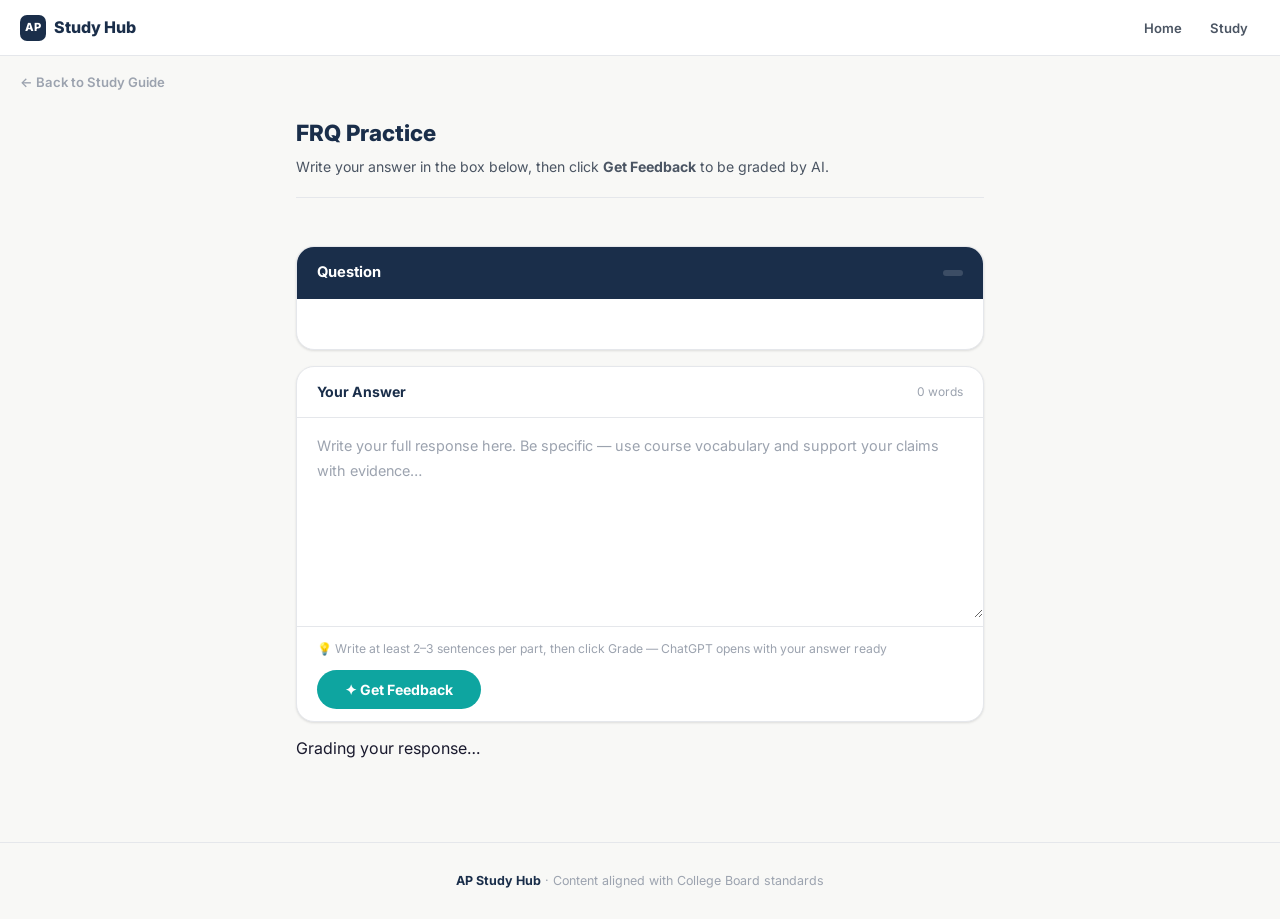
<file: frqs.html>
<!DOCTYPE html>
<!-- ============================================================
     frqs.html — FREE RESPONSE QUESTION PRACTICE PAGE
     This page is shared by all 6 subjects.
     It reads the URL (e.g. ?subject=ushistory) to load the
     correct FRQ prompts. Students write their answer, then click
     "Get Feedback" which opens ChatGPT with their answer and the
     grading prompt already filled in so AI can grade it.
     All FRQ data and submit logic is in the <script> at the bottom.
     ============================================================ -->
<html lang="en">
<head>
  <meta charset="UTF-8"/>
  <meta name="viewport" content="width=device-width,initial-scale=1.0"/>
  <title>FRQ Practice — AP Study Hub</title>
  <link rel="stylesheet" href="style.css"/>
</head>
<body>

<nav class="nav">
  <div class="nav-logo"><span>AP</span> Study Hub</div>
  <ul class="nav-links">
    <li><a href="index.html">Home</a></li>
    <li><a href="study.html">Study</a></li>
  </ul>
</nav>

<!-- Back link — JavaScript updates this to return to the correct subject page -->
<a id="frq-back-link" href="study.html" class="back-link">← Back to Study Guide</a>

<!-- Main content wrapper — keeps everything centered -->
<div class="frq-page">

  <!-- ── HEADER ────────────────────────────────────────────
       Shows the subject name and brief instructions for the student
  ─────────────────────────────────────────────────────────── -->
  <div class="frq-header">
    <h1 id="frq-title">FRQ Practice</h1>
    <p>Write your answer in the box below, then click <strong>Get Feedback</strong> to be graded by AI.</p>
  </div>

  <!-- ── FRQ SELECTOR TABS ─────────────────────────────────
       Buttons that let the student switch between different FRQ prompts.
       JavaScript fills these in based on the subject's data.
  ─────────────────────────────────────────────────────────── -->
  <div class="frq-tabs" id="frq-tabs"></div>

  <!-- ── PROMPT CARD ──────────────────────────────────────
       Displays the selected FRQ question.
       Includes: the context/background, the main question,
       and the individual parts (a), (b), (c) etc.
       JavaScript populates all of this dynamically.
  ─────────────────────────────────────────────────────────── -->
  <div class="frq-prompt-card" id="frq-prompt-card">
    <div class="frq-prompt-header">
      <h3 id="frq-prompt-title">Question</h3>
      <span class="frq-difficulty" id="frq-difficulty"></span>
    </div>
    <div class="frq-prompt-body">
      <div class="frq-context" id="frq-context" style="display:none"></div>
      <div class="frq-question" id="frq-question"></div>
      <ul class="frq-parts" id="frq-parts"></ul>
    </div>
  </div>

  <!-- ── ANSWER TEXT BOX ───────────────────────────────────
       Where the student types their response.
       Includes a live word counter and the submit button.
  ─────────────────────────────────────────────────────────── -->
  <div class="frq-answer-section">
    <div class="frq-answer-header">
      <h3>Your Answer</h3>
      <span class="frq-word-count" id="frq-word-count">0 words</span>
    </div>
    <textarea
      class="frq-textarea"
      id="frq-textarea"
      placeholder="Write your full response here. Be specific — use course vocabulary and support your claims with evidence…"
    ></textarea>
    <div class="frq-submit-row">
      <span class="frq-hint">💡 Write at least 2–3 sentences per part, then click Grade — ChatGPT opens with your answer ready</span>
      <button class="frq-submit-btn" id="frq-submit-btn" onclick="submitFRQ()">
        ✦ Get Feedback
      </button>
    </div>
  </div>

  Grading your response…
  </div>

</div>

<footer><strong>AP Study Hub</strong> · Content aligned with College Board standards</footer>
<script src="script.js"></script>
<script>
/* ── FRQ DATA ─────────────────────────────────── */
const FRQ_DATA = {

  calculus: {
    title: 'AP Calculus AB / BC',
    accent: '#0ea5a0',
    prompts: [
      {
        id: 1,
        title: 'FRQ 1 — Derivatives & Applications',
        difficulty: 'AB/BC',
        context: 'Let f be a function defined by f(x) = x³ − 3x² + 2.',
        question: 'Answer all parts using calculus methods. Show all work.',
        parts: [
          { label: '(a)', text: 'Find f\'(x) and determine all critical points of f.' },
          { label: '(b)', text: 'Determine the intervals on which f is increasing and decreasing. Justify your answer.' },
          { label: '(c)', text: 'Find f\'\'(x) and identify any inflection points. Justify using the second derivative.' },
          { label: '(d)', text: 'Find the absolute maximum and minimum of f on the interval [0, 3].' },
        ],
        rubric: 'Award points for: correct derivative (a), correct intervals with justification (b), correct second derivative and inflection point (c), correct evaluation at endpoints and critical points (d).'
      },
      {
        id: 2,
        title: 'FRQ 2 — Integrals & Area',
        difficulty: 'AB/BC',
        context: 'Let R be the region enclosed by f(x) = x² and g(x) = 2x.',
        question: 'Answer all parts. Justify each answer.',
        parts: [
          { label: '(a)', text: 'Find the x-coordinates of the points where f and g intersect.' },
          { label: '(b)', text: 'Write, but do not evaluate, an integral expression for the area of region R.' },
          { label: '(c)', text: 'Find the area of region R.' },
          { label: '(d)', text: 'Write an integral for the volume of the solid formed when R is revolved about the x-axis.' },
        ],
        rubric: 'Award points for: correct intersection points (a), correct integrand and limits (b), correct evaluated area (c), correct volume setup using disk/washer method (d).'
      },
      {
        id: 3,
        title: 'FRQ 3 — Differential Equations',
        difficulty: 'AB/BC',
        context: 'A population P grows according to dP/dt = 0.2P, where P is in thousands and t is in years.',
        question: 'Answer all parts.',
        parts: [
          { label: '(a)', text: 'Solve the differential equation with initial condition P(0) = 5.' },
          { label: '(b)', text: 'Find the population after 3 years. Round to the nearest hundred.' },
          { label: '(c)', text: 'Sketch a slope field for dP/dt = 0.2P and describe what it shows about solutions.' },
        ],
        rubric: 'Award points for: correct separation and integration (a), correct numerical answer (b), correct slope field sketch and description of exponential growth behavior (c).'
      },
    ]
  },

  biology: {
    title: 'AP Biology',
    accent: '#22c55e',
    prompts: [
      {
        id: 1,
        title: 'FRQ 1 — Cellular Respiration',
        difficulty: 'Long FRQ',
        context: 'A researcher measures ATP production in yeast cells under aerobic and anaerobic conditions at different glucose concentrations.',
        question: 'Use your knowledge of cellular respiration to answer all parts.',
        parts: [
          { label: '(a)', text: 'Describe the role of glycolysis in both aerobic and anaerobic respiration. Include inputs, outputs, and location.' },
          { label: '(b)', text: 'Explain why aerobic respiration produces significantly more ATP than anaerobic respiration.' },
          { label: '(c)', text: 'Predict what would happen to ATP production if the inner mitochondrial membrane were disrupted. Justify your prediction.' },
          { label: '(d)', text: 'The researcher observes that ATP production plateaus at high glucose concentrations. Propose a biological explanation for this observation.' },
        ],
        rubric: 'Award points for: accurate glycolysis description with location/inputs/outputs (a), ETC and chemiosmosis explanation (b), logical disruption prediction tied to H+ gradient (c), enzyme saturation or carrier protein limitation (d).'
      },
      {
        id: 2,
        title: 'FRQ 2 — Genetics & Hardy-Weinberg',
        difficulty: 'Long FRQ',
        context: 'In a population of 1,000 birds, 160 show the recessive phenotype (white feathers). The population is in Hardy-Weinberg equilibrium.',
        question: 'Answer all parts. Show all calculations.',
        parts: [
          { label: '(a)', text: 'Calculate the allele frequencies p and q for this population.' },
          { label: '(b)', text: 'Calculate the expected number of heterozygous individuals in this population.' },
          { label: '(c)', text: 'State all five conditions required for Hardy-Weinberg equilibrium.' },
          { label: '(d)', text: 'Suppose a disease kills all white-feathered birds. Explain how this violates Hardy-Weinberg and what will happen to allele frequencies over time.' },
        ],
        rubric: 'Award points for: q²=0.16, q=0.4, p=0.6 (a), 2pq×1000=480 (b), all 5 conditions listed (c), identifies natural selection as violation + directional selection reducing q (d).'
      },
      {
        id: 3,
        title: 'FRQ 3 — Evolution & Natural Selection',
        difficulty: 'Short FRQ',
        context: null,
        question: 'Answer all parts using evidence-based reasoning.',
        parts: [
          { label: '(a)', text: 'Explain the three requirements for natural selection to occur in a population.' },
          { label: '(b)', text: 'Distinguish between genetic drift and natural selection as mechanisms of evolution.' },
          { label: '(c)', text: 'A new antibiotic kills 99% of a bacterial population. Explain why the surviving bacteria and their offspring are likely to be antibiotic-resistant.' },
        ],
        rubric: 'Award points for: variation + heritability + differential reproduction (a), genetic drift = random, natural selection = non-random adaptive (b), pre-existing resistance selected for, not caused by antibiotic (c).'
      },
    ]
  },

  ushistory: {
    title: 'AP US History',
    accent: '#f59e0b',
    prompts: [
      {
        id: 1,
        title: 'DBQ — Reconstruction Era',
        difficulty: 'DBQ',
        context: 'Evaluate the extent to which Reconstruction (1865–1877) represented a significant change in the political and social status of African Americans.',
        question: 'Write a well-organized essay that: presents a thesis, uses at least 6 of the 7 documents, incorporates outside evidence, and addresses historical context.',
        parts: [
          { label: 'Thesis:', text: 'Make a historically defensible claim that establishes a line of reasoning beyond restating the prompt.' },
          { label: 'Context:', text: 'Describe a broader historical context relevant to the prompt — connect it to your argument.' },
          { label: 'Evidence:', text: 'Use content from at least 6 documents AND at least one piece of outside evidence not in the documents.' },
          { label: 'Sourcing:', text: 'For at least 3 documents, explain how historical situation, audience, purpose, or point of view affects the source\'s meaning.' },
          { label: 'Reasoning:', text: 'Use comparison, causation, or continuity/change over time to structure your argument.' },
        ],
        rubric: 'Score on: Thesis (1pt), Contextualization (1pt), Evidence from docs (2pts), Outside evidence (1pt), Sourcing (1pt), Complexity (1pt). Total: 7 points.'
      },
      {
        id: 2,
        title: 'LEQ — Industrialization',
        difficulty: 'LEQ',
        context: null,
        question: 'Evaluate the extent to which industrialization (1865–1900) transformed American society.',
        parts: [
          { label: 'Thesis:', text: 'Write a thesis that makes a historically defensible claim and establishes a line of reasoning.' },
          { label: 'Body:', text: 'Support your argument with specific historical evidence. Address both change and continuity where relevant.' },
          { label: 'Reasoning:', text: 'Use historical reasoning (causation, comparison, or CCOT) to frame your argument.' },
        ],
        rubric: 'Score on: Thesis (1pt), Evidence — specific examples (2pts), Historical reasoning (1pt), Complexity (1pt). Total: 5 points.'
      },
      {
        id: 3,
        title: 'SAQ — Cold War Origins',
        difficulty: 'SAQ',
        context: 'The Cold War emerged from tensions between the United States and Soviet Union following World War II.',
        question: 'Answer all three parts. No thesis is required.',
        parts: [
          { label: '(a)', text: 'Briefly explain ONE cause of tension between the US and USSR after 1945.' },
          { label: '(b)', text: 'Briefly explain ONE way the US responded to Soviet expansion between 1947 and 1953.' },
          { label: '(c)', text: 'Briefly explain ONE way the Cold War affected American domestic society in the late 1940s–1950s.' },
        ],
        rubric: 'Each part worth 1 point. Must be specific and historically accurate. No thesis required — focused factual responses earn full credit.'
      },
    ]
  },

  euro: {
    title: 'AP European History',
    accent: '#8b5cf6',
    prompts: [
      {
        id: 1,
        title: 'DBQ — French Revolution',
        difficulty: 'DBQ',
        context: 'Evaluate the extent to which the French Revolution (1789–1799) brought about meaningful change in French society and government.',
        question: 'Write a well-organized essay using at least 6 of the 7 documents, outside evidence, and proper sourcing.',
        parts: [
          { label: 'Thesis:', text: 'Make a historically defensible claim with a line of reasoning. Do not simply restate the prompt.' },
          { label: 'Context:', text: 'Describe the broader historical situation before 1789 and connect it to your argument.' },
          { label: 'Evidence:', text: 'Use content from at least 6 documents plus at least one piece of outside evidence.' },
          { label: 'Sourcing:', text: 'For 3+ documents, explain how historical situation, audience, purpose, or point of view affects meaning.' },
        ],
        rubric: 'Score on: Thesis (1pt), Contextualization (1pt), Evidence from docs (2pts), Outside evidence (1pt), Sourcing (1pt), Complexity (1pt). Total: 7 points.'
      },
      {
        id: 2,
        title: 'LEQ — Causes of WWI',
        difficulty: 'LEQ',
        context: null,
        question: 'Evaluate the most significant cause of World War I.',
        parts: [
          { label: 'Thesis:', text: 'Write a thesis that identifies the most significant cause and establishes your line of reasoning.' },
          { label: 'Body:', text: 'Support with specific historical evidence. Consider militarism, alliances, imperialism, nationalism, and the immediate trigger.' },
          { label: 'Reasoning:', text: 'Use causation as your historical reasoning framework.' },
        ],
        rubric: 'Score on: Thesis (1pt), Evidence — specific examples (2pts), Historical reasoning — causation (1pt), Complexity (1pt). Total: 5 points.'
      },
      {
        id: 3,
        title: 'SAQ — Scientific Revolution',
        difficulty: 'SAQ',
        context: 'The Scientific Revolution of the 16th and 17th centuries fundamentally changed how Europeans understood the natural world.',
        question: 'Answer all three parts concisely. No thesis required.',
        parts: [
          { label: '(a)', text: 'Briefly explain ONE way the Scientific Revolution challenged traditional authority.' },
          { label: '(b)', text: 'Briefly explain ONE way Enlightenment thinkers applied Scientific Revolution ideas to political thought.' },
          { label: '(c)', text: 'Briefly explain ONE way the Catholic Church responded to the Scientific Revolution.' },
        ],
        rubric: 'Each part worth 1 point. Must be specific and historically accurate. Brief but complete responses earn full credit.'
      },
    ]
  },

  psychology: {
    title: 'AP Psychology',
    accent: '#f43f5e',
    prompts: [
      {
        id: 1,
        title: 'FRQ 1 — Concept Application',
        difficulty: 'FRQ 1',
        context: 'Maya is trying to learn Spanish vocabulary for an upcoming exam. She studies for 3 hours straight the night before, using only flashcards.',
        question: 'Apply each of the following psychological concepts to explain Maya\'s learning situation.',
        parts: [
          { label: '(a)', text: 'Explain how the spacing effect could improve Maya\'s studying strategy.' },
          { label: '(b)', text: 'Describe how proactive interference might affect Maya\'s ability to recall new Spanish words.' },
          { label: '(c)', text: 'Explain how elaborative rehearsal differs from maintenance rehearsal and why it would help Maya retain vocabulary.' },
          { label: '(d)', text: 'Identify the role of the hippocampus in Maya\'s ability to form long-term memories of the vocabulary.' },
        ],
        rubric: 'Each part worth 1 point. Must correctly define the concept AND apply it to Maya\'s scenario. Definition alone earns no credit.'
      },
      {
        id: 2,
        title: 'FRQ 2 — Research Design',
        difficulty: 'FRQ 2',
        context: 'A researcher wants to test whether listening to classical music improves performance on math tests.',
        question: 'Answer all parts about designing this study.',
        parts: [
          { label: '(a)', text: 'Identify the independent variable and dependent variable in this study.' },
          { label: '(b)', text: 'Describe how the researcher could use random assignment and explain why it is important.' },
          { label: '(c)', text: 'Explain what a control group would look like in this experiment.' },
          { label: '(d)', text: 'Identify one potential confounding variable and explain how it could affect the results.' },
          { label: '(e)', text: 'Explain why the researcher cannot establish causation if this study is a correlational study.' },
        ],
        rubric: 'Each part worth 1 point. Must be precise — IV = classical music (yes/no), DV = math test performance (b) random assignment ensures equivalent groups (c) silence or no music (d) any valid confound with explanation (e) correlation ≠ causation explanation.'
      },
      {
        id: 3,
        title: 'FRQ 3 — Learning & Behavior',
        difficulty: 'FRQ 1',
        context: 'A dog trainer is teaching a dog to sit on command.',
        question: 'Apply conditioning principles to explain the training process.',
        parts: [
          { label: '(a)', text: 'Explain how positive reinforcement could be used to teach the dog to sit. Give a specific example.' },
          { label: '(b)', text: 'Explain the difference between a fixed ratio and variable ratio schedule of reinforcement and which would better maintain the sitting behavior long-term.' },
          { label: '(c)', text: 'The dog begins sitting whenever it hears a similar word like "hit." Identify and explain the learning principle this demonstrates.' },
        ],
        rubric: 'Award points for: correct definition + specific example of positive reinforcement (a), accurate distinction + VR identified as more resistant to extinction (b), stimulus generalization correctly identified and explained (c).'
      },
    ]
  },

  english: {
    title: 'AP English Language',
    accent: '#f43f5e',
    prompts: [
      {
        id: 1,
        title: 'FRQ 1 — Synthesis Essay',
        difficulty: 'Synthesis',
        context: 'Sources A–F provide perspectives on whether social media does more harm than good for teenagers. (For this practice, draw on your own knowledge of the topic.)',
        question: 'Write an essay that argues your position on whether social media is ultimately harmful or beneficial for teenagers. Incorporate evidence from at least 3 sources.',
        parts: [
          { label: 'Thesis:', text: 'Take a clear, specific position. Your thesis must be more than a statement of fact — it should be arguable.' },
          { label: 'Evidence:', text: 'Reference at least 3 sources to support your argument. Cite them as (Source A), (Source B), etc.' },
          { label: 'Commentary:', text: 'Explain how each piece of evidence supports your thesis. Don\'t just quote — analyze.' },
          { label: 'Counterargument:', text: 'Address and refute at least one opposing viewpoint.' },
        ],
        rubric: 'Score on: Thesis (1pt), Evidence & Commentary — 4 levels (0–4pts), Sophistication (1pt). Total: 6 points.'
      },
      {
        id: 2,
        title: 'FRQ 2 — Rhetorical Analysis',
        difficulty: 'Rhetorical Analysis',
        context: '"We choose to go to the Moon in this decade and do the other things, not because they are easy, but because they are hard; because that goal will serve to organize and measure the best of our energies and skills…" — JFK, 1962.',
        question: 'Write an essay that analyzes the rhetorical choices Kennedy makes to persuade his audience to support the space program.',
        parts: [
          { label: 'Thesis:', text: 'Write a thesis that identifies specific rhetorical strategies Kennedy uses and explains how they achieve his purpose.' },
          { label: 'Analysis:', text: 'Analyze at least two specific rhetorical choices (diction, syntax, appeals, etc.). Explain the EFFECT each creates on the audience.' },
          { label: 'Purpose:', text: 'Connect your analysis to Kennedy\'s overall rhetorical purpose and audience.' },
        ],
        rubric: 'Score on: Thesis (1pt), Evidence & Commentary — must analyze effect not just label devices (0–4pts), Sophistication (1pt). Total: 6 points.'
      },
      {
        id: 3,
        title: 'FRQ 3 — Argument Essay',
        difficulty: 'Argument',
        context: null,
        question: '"Failure is the most important teacher." Write an essay that argues your position on this claim.',
        parts: [
          { label: 'Thesis:', text: 'Take a clear, defensible position on the claim. Your thesis should include a line of reasoning.' },
          { label: 'Evidence:', text: 'Support your argument with specific, relevant evidence from history, literature, science, or personal experience.' },
          { label: 'Reasoning:', text: 'Explain clearly how your evidence supports your thesis. Address complexity or nuance in the argument.' },
          { label: 'Counterargument:', text: 'Acknowledge and respond to an opposing perspective.' },
        ],
        rubric: 'Score on: Thesis (1pt), Evidence & Commentary — 4 levels (0–4pts), Sophistication (1pt). Total: 6 points.'
      },
    ]
  }

};

/* ── STATE ──────────────────────────────────── */
let currentSubject = null;
let currentPromptIndex = 0;

/* ── INIT ───────────────────────────────────── */
document.addEventListener('DOMContentLoaded', () => {
  const params  = new URLSearchParams(window.location.search);
  const subject = params.get('subject');
  const data    = FRQ_DATA[subject];
  if (!data) return;

  currentSubject = subject;
  document.documentElement.style.setProperty('--subject-accent', data.accent);
  document.getElementById('frq-title').textContent    = data.title + ' — FRQ Practice';
  document.getElementById('frq-back-link').href       = subject + '.html';

  // Build tabs
  const tabsEl = document.getElementById('frq-tabs');
  data.prompts.forEach((p, i) => {
    const btn = document.createElement('button');
    btn.className = 'frq-tab' + (i === 0 ? ' active' : '');
    btn.textContent = `FRQ ${i + 1}`;
    btn.addEventListener('click', () => selectPrompt(i));
    tabsEl.appendChild(btn);
  });

  // Word count
  document.getElementById('frq-textarea').addEventListener('input', updateWordCount);

  selectPrompt(0);
});

// Switches to a different FRQ when the student clicks a tab button
function selectPrompt(index) {
  currentPromptIndex = index;
  const data   = FRQ_DATA[currentSubject];
  const prompt = data.prompts[index];

  // Update tabs
  document.querySelectorAll('.frq-tab').forEach((t, i) =>
    t.classList.toggle('active', i === index)
  );

  // Populate prompt
  document.getElementById('frq-prompt-title').textContent = prompt.title;
  document.getElementById('frq-difficulty').textContent   = prompt.difficulty;

  const ctxEl = document.getElementById('frq-context');
  if (prompt.context) {
    ctxEl.textContent = prompt.context;
    ctxEl.style.display = 'block';
  } else {
    ctxEl.style.display = 'none';
  }

  document.getElementById('frq-question').textContent = prompt.question;

  const partsEl = document.getElementById('frq-parts');
  partsEl.innerHTML = '';
  prompt.parts.forEach(part => {
    const li = document.createElement('li');
    li.setAttribute('data-part', part.label);
    li.textContent = part.text;
    partsEl.appendChild(li);
  });

  // Reset answer area
  document.getElementById('frq-textarea').value = '';
  document.getElementById('frq-word-count').textContent = '0 words';
  document.getElementById('frq-submit-btn').disabled = false;
}

// Updates the live word counter as the student types
function updateWordCount() {
  const text  = document.getElementById('frq-textarea').value.trim();
  const words = text ? text.split(/\s+/).length : 0;
  document.getElementById('frq-word-count').textContent = `${words} word${words !== 1 ? 's' : ''}`;
}

/* ── SUBMIT & GRADE ─────────────────────────── */
// ── SUBMIT HANDLER ───────────────────────────────────────
// Runs when the student clicks "Get Feedback".
// Builds a grading prompt combining the FRQ question, rubric,
// and the student's answer, then opens ChatGPT with it pre-filled.
function submitFRQ() {
  const answer = document.getElementById('frq-textarea').value.trim();
  if (answer.length < 20) {
    alert('Please write a more complete response before submitting.');
    return;
  }

  const data   = FRQ_DATA[currentSubject];
  const prompt = data.prompts[currentPromptIndex];
  const partsText = prompt.parts.map(p => p.label + ' ' + p.text).join('\n');

  // Build the full message to send to ChatGPT
  const message = `You are an experienced AP exam grader. Grade this student response and give clear feedback.

SUBJECT: ${data.title}
QUESTION TYPE: ${prompt.difficulty}
${prompt.context ? 'CONTEXT: ' + prompt.context + '\n' : ''}QUESTION: ${prompt.question}
PARTS:
${partsText}

RUBRIC: ${prompt.rubric}

STUDENT RESPONSE:
${answer}

Please grade this and respond in this format:

SCORE: [X out of Y points]

WHAT YOU DID WELL:
[2-3 specific strengths]

WHAT NEEDS IMPROVEMENT:
[2-3 specific gaps]

HOW TO IMPROVE:
[2-3 actionable suggestions]

AP EXAM TIP:
[One high-value tip for this question type]`;

  // Open ChatGPT with the message pre-filled
  // Whne the student clicks Get FeedbCK, Js builds a chat
  //  & gets url with the question and students answer encoded inside it, then it buillds an new tab
  const encoded = encodeURIComponent(message);
  const url = 'https://chatgpt.com/?q=' + encoded;
  window.open(url, '_blank');
} // opened with a pre-filled query parameter with window.open
</script>
</body>
</html>
</file>
<file: style.css>
/* =============================================
   AP Study Hub — style.css

   This single file styles the ENTIRE website.
   All pages (index, study, subject guides,
   flashcards, FRQs) share these styles.

   Sections in this file:
   1. CSS Variables (color palette & spacing)
   2. Reset (removes default browser styles)
   3. Navigation bar
   4. Home page hero section
   5. Study selection page (pills)
   6. Subject study guide pages
   7. Flashcard page
   8. FRQ practice page
   9. Responsive / mobile styles
   ============================================= */

@import url('https://fonts.googleapis.com/css2?family=Inter:wght@400;500;600;700;800&display=swap');

/* ── CSS VARIABLES ─────────────────────────────
   Define all colors and sizes in one place.
   Changing a value here updates it everywhere
   on the site automatically.
─────────────────────────────────────────────── */
:root {
  --bg:       #f8f8f6;
  --surface:  #ffffff;
  --navy:     #1a2e4a;
  --navy2:    #243d61;
  --teal:     #0ea5a0;
  --teal-lt:  #d1f5f3;
  --gold:     #f59e0b;
  --gold-lt:  #fef3c7;
  --rose:     #f43f5e;
  --rose-lt:  #ffe4e6;
  --green:    #22c55e;
  --green-lt: #dcfce7;
  --purple:   #8b5cf6;
  --purple-lt:#ede9fe;
  --text:     #1a1a2e;
  --text-mid: #4b5563;
  --text-soft:#9ca3af;
  --border:   #e5e7eb;
  --radius:   12px;
  --radius-lg:18px;
  --shadow:   0 1px 3px rgba(0,0,0,0.08), 0 1px 2px rgba(0,0,0,0.04);
  --shadow-md:0 4px 16px rgba(0,0,0,0.10);
  --ease:     cubic-bezier(0.4,0,0.2,1);
  --t:        0.2s var(--ease);
}

/* ── RESET ──────────────────────────────────────
   Removes default margins, padding, and box-sizing
   that browsers add automatically. Gives us a clean
   slate to work with.
─────────────────────────────────────────────── */
*, *::before, *::after { box-sizing: border-box; margin: 0; padding: 0; }
html { scroll-behavior: smooth; }
body {
  font-family: 'Inter', sans-serif;
  background: var(--bg);
  color: var(--text);
  line-height: 1.6;
  -webkit-font-smoothing: antialiased;
  min-height: 100vh;
}
a { text-decoration: none; color: inherit; }
button { font-family: inherit; cursor: pointer; border: none; background: none; }
img { display: block; max-width: 100%; }

/* =============================================
   NAVIGATION BAR
   The sticky bar fixed to the top of every page.
   Uses backdrop-filter blur for a frosted glass look.
   ============================================= */
.nav {
  position: sticky; top: 0; z-index: 100;
  background: rgba(255,255,255,0.95);
  backdrop-filter: blur(10px);
  border-bottom: 1px solid var(--border);
  height: 56px;
  display: flex; align-items: center;
  justify-content: space-between;
  padding: 0 20px;
}
.nav-logo {
  font-size: 1rem; font-weight: 800;
  color: var(--navy);
  display: flex; align-items: center; gap: 8px;
}
.nav-logo span {
  width: 26px; height: 26px;
  background: var(--navy);
  color: #fff; border-radius: 7px;
  font-size: 0.7rem; font-weight: 800;
  display: flex; align-items: center; justify-content: center;
}
.nav-links { display: flex; gap: 4px; list-style: none; }
.nav-links a {
  font-size: 0.82rem; font-weight: 600;
  color: var(--text-mid);
  padding: 5px 12px; border-radius: 8px;
  transition: background var(--t), color var(--t);
}
.nav-links a:hover, .nav-links a.active {
  background: var(--navy); color: #fff;
}

/* =============================================
   HOME PAGE — HERO SECTION
   The full-screen welcome section on index.html.
   Has a subtle dot-grid background pattern,
   a large headline, and the Start Studying button.
   ============================================= */
.hero {
  min-height: 100vh;
  display: flex; flex-direction: column;
  align-items: center; justify-content: center;
  text-align: center;
  padding: 60px 24px 40px;
  position: relative; overflow: hidden;
}
.hero::before {
  content: '';
  position: absolute; inset: 0;
  background-image: radial-gradient(circle, rgba(14,165,160,0.08) 1px, transparent 1px);
  background-size: 26px 26px;
  pointer-events: none;
}
.hero-title {
  font-size: clamp(3rem, 8vw, 5.5rem);
  font-weight: 800; line-height: 1.05;
  color: var(--navy);
  margin-bottom: 28px;
  position: relative; z-index: 1;
}
.hero-title em { font-style: italic; color: var(--teal); }
.btn-primary {
  display: inline-flex; align-items: center; gap: 10px;
  background: var(--navy); color: #fff;
  font-size: 1rem; font-weight: 700;
  padding: 15px 34px; border-radius: 100px;
  box-shadow: 0 4px 20px rgba(26,46,74,0.25);
  transition: transform var(--t), box-shadow var(--t);
  position: relative; z-index: 1;
}
.btn-primary:hover {
  transform: translateY(-2px);
  box-shadow: 0 8px 28px rgba(26,46,74,0.3);
}
.btn-arrow {
  width: 24px; height: 24px; border-radius: 50%;
  background: rgba(255,255,255,0.2);
  display: flex; align-items: center; justify-content: center;
  font-size: 0.85rem;
  transition: transform var(--t);
}
.btn-primary:hover .btn-arrow { transform: translateX(3px); }
.hero-stats {
  display: flex; gap: 32px;
  margin-top: 48px;
  position: relative; z-index: 1;
}
.stat { text-align: center; }
.stat-num {
  font-size: 1.8rem; font-weight: 800; color: var(--navy); display: block;
}
.stat-label {
  font-size: 0.72rem; color: var(--text-soft);
  text-transform: uppercase; letter-spacing: 0.08em;
}

/* =============================================
   STUDY SELECTION PAGE (study.html)
   Styles for the page header, filter buttons,
   and the grid of subject pill buttons.
   ============================================= */
.page-header {
  padding: 80px 20px 24px;
  max-width: 600px; margin: 0 auto;
}
.page-header h1 {
  font-size: clamp(1.6rem, 4vw, 2.2rem);
  font-weight: 800; color: var(--navy); margin-bottom: 6px;
}
.page-header p { font-size: 0.9rem; color: var(--text-mid); }
.filter-bar {
  display: flex; flex-wrap: wrap; gap: 8px;
  max-width: 600px; margin: 0 auto 24px;
  padding: 0 20px;
}
.filter-btn {
  padding: 6px 16px; border-radius: 100px;
  font-size: 0.8rem; font-weight: 600;
  color: var(--text-mid);
  background: var(--surface); border: 1.5px solid var(--border);
  transition: all var(--t); cursor: pointer;
}
.filter-btn:hover { border-color: var(--navy); color: var(--navy); }
.filter-btn.active { background: var(--navy); color: #fff; border-color: var(--navy); }
.pills-container {
  display: grid;
  grid-template-columns: repeat(3, 1fr);
  gap: 14px;
  max-width: 680px;
  margin: 0 auto 80px;
  padding: 0 20px;
}
.subject-pill {
  display: flex; align-items: center; justify-content: center;
  gap: 8px;
  background: var(--surface);
  border: 1.5px solid var(--border);
  border-radius: 14px;
  padding: 16px 18px;
  font-size: 0.92rem; font-weight: 600; color: var(--navy);
  box-shadow: var(--shadow);
  transition: all var(--t);
  text-align: center;
  min-height: 60px;
}
.subject-pill:hover {
  background: var(--navy); color: #fff;
  border-color: var(--navy);
  transform: translateY(-2px);
  box-shadow: var(--shadow-md);
}
@media (max-width: 540px) {
  .pills-container {
    grid-template-columns: repeat(2, 1fr);
    gap: 10px;
  }
}
@media (max-width: 340px) {
  .pills-container {
    grid-template-columns: 1fr;
  }
}

/* =============================================
   SUBJECT STUDY GUIDE PAGES
   Styles shared by all 6 subject pages
   (calculus, biology, ushistory, euro, etc.)
   Includes: unit header, action buttons,
   topic list grid, and section cards.
   ============================================= */

/* Back link */
.back-link {
  display: inline-flex; align-items: center; gap: 6px;
  font-size: 0.82rem; font-weight: 600; color: var(--text-soft);
  padding: 16px 20px 0;
  transition: color var(--t);
}
.back-link:hover { color: var(--navy); }

/* Page wrapper */
.study-page {
  max-width: 680px;
  margin: 0 auto;
  padding: 0 16px 80px;
}

/* ── 1. Unit Header ── */
.unit-header {
  padding: 20px 0 24px;
  border-bottom: 1px solid var(--border);
  margin-bottom: 20px;
}
.unit-header h1 {
  font-size: clamp(1.7rem, 5vw, 2.4rem);
  font-weight: 800; color: var(--navy);
  line-height: 1.15; margin-bottom: 8px;
}
.unit-header p {
  font-size: 0.9rem; color: var(--text-mid);
  line-height: 1.55; margin-bottom: 14px;
}
.unit-meta {
  display: flex; flex-wrap: wrap; gap: 8px;
}
.unit-tag {
  font-size: 0.74rem; font-weight: 700;
  padding: 4px 12px; border-radius: 100px;
  background: var(--surface); border: 1px solid var(--border);
  color: var(--text-mid);
}
.unit-tag.accent {
  background: var(--teal-lt);
  border-color: var(--teal); color: var(--teal);
}
.unit-tag.warn {
  background: var(--gold-lt);
  border-color: var(--gold); color: #92400e;
}

/* ── 2. Exam Tip Box ── */
.exam-tip-box {
  background: var(--gold-lt);
  border: 1.5px solid var(--gold);
  border-radius: var(--radius-lg);
  padding: 16px 18px;
  margin-bottom: 16px;
}
.exam-tip-box .tip-label {
  font-size: 0.72rem; font-weight: 800;
  text-transform: uppercase; letter-spacing: 0.1em;
  color: #92400e; margin-bottom: 8px;
  display: flex; align-items: center; gap: 6px;
}
.exam-tip-box ul {
  list-style: none; display: grid; gap: 5px;
}
.exam-tip-box ul li {
  font-size: 0.87rem; color: #78350f;
  padding-left: 16px; position: relative; line-height: 1.5;
}
.exam-tip-box ul li::before {
  content: '→'; position: absolute; left: 0;
  font-weight: 700; color: var(--gold);
}

/* ── 3. Quick Action Buttons ── */
.quick-actions {
  display: grid;
  grid-template-columns: repeat(3, 1fr);
  gap: 10px;
  margin-top: 24px;
  margin-bottom: 20px;
}
.action-btn {
  display: flex; flex-direction: column;
  align-items: center; justify-content: center;
  gap: 6px;
  background: var(--surface);
  border: 1.5px solid var(--border);
  border-radius: var(--radius);
  padding: 14px 8px;
  font-size: 0.78rem; font-weight: 700;
  color: var(--navy);
  transition: all var(--t); cursor: pointer;
  box-shadow: var(--shadow);
}
.action-btn:hover {
  border-color: var(--navy);
  background: var(--navy); color: #fff;
  transform: translateY(-2px);
  box-shadow: var(--shadow-md);
}
.action-btn .action-icon { font-size: 1.3rem; }

/* ── 4. Section block ── */
.study-section {
  background: var(--surface);
  border: 1px solid var(--border);
  border-radius: var(--radius-lg);
  overflow: hidden;
  margin-bottom: 14px;
  box-shadow: var(--shadow);
}
.section-label {
  font-size: 0.7rem; font-weight: 800;
  text-transform: uppercase; letter-spacing: 0.1em;
  color: var(--text-soft);
  padding: 14px 18px 0;
  display: flex; align-items: center; gap: 6px;
}
.section-title {
  font-size: 1.05rem; font-weight: 700;
  color: var(--navy);
  padding: 4px 18px 14px;
  border-bottom: 1px solid var(--border);
}

/* ── Must Know bullets — 2-col grid ── */
.must-know-list {
  list-style: none;
  padding: 12px 18px;
  display: grid;
  grid-template-columns: repeat(2, 1fr);
  gap: 4px;
}
.must-know-list li {
  font-size: 0.86rem; color: var(--text);
  padding: 8px 8px 8px 20px;
  position: relative;
  background: var(--bg);
  border-radius: 8px;
  line-height: 1.5;
}
.must-know-list li::before {
  content: '•'; position: absolute; left: 7px;
  color: var(--subject-accent, var(--teal)); font-size: 1rem; font-weight: 700;
}
.must-know-list li strong { color: var(--navy); }
@media (max-width: 480px) {
  .must-know-list { grid-template-columns: 1fr; }
}

/* ── Vocab pills ── */
.vocab-grid {
  padding: 14px 18px;
  display: grid;
  grid-template-columns: repeat(3, 1fr);
  gap: 8px;
}
.vocab-pill {
  background: var(--bg);
  border: 1px solid var(--border);
  border-radius: 8px;
  padding: 8px 12px;
  font-size: 0.82rem; font-weight: 600;
  color: var(--navy);
  cursor: default;
  text-align: center;
  transition: background var(--t), border-color var(--t);
}
.vocab-pill:hover {
  background: var(--teal-lt);
  border-color: var(--teal);
}
@media (max-width: 480px) {
  .vocab-grid { grid-template-columns: repeat(2, 1fr); }
}

/* ── Topic list — 2-col grid ── */
.topic-list {
  list-style: none;
  display: grid;
  grid-template-columns: repeat(2, 1fr);
  gap: 2px;
  padding: 0;
}
.topic-item {
  padding: 12px 18px;
  border-bottom: 1px solid var(--bg);
  border-right: 1px solid var(--bg);
  display: flex; flex-direction: column; gap: 4px;
}
.topic-item:nth-child(even) { border-right: none; }
.topic-name {
  font-size: 0.88rem; font-weight: 700; color: var(--navy);
  display: flex; align-items: center; gap: 8px;
}
.topic-name::before {
  content: '';
  width: 8px; height: 8px; border-radius: 50%;
  background: var(--subject-accent, var(--teal));
  flex-shrink: 0;
}
.topic-desc {
  font-size: 0.8rem; color: var(--text-mid);
  line-height: 1.5; padding-left: 16px;
}
@media (max-width: 480px) {
  .topic-list { grid-template-columns: 1fr; }
  .topic-item { border-right: none; }
}

/* ── Study tips — 2-col grid ── */
.tips-list {
  list-style: none; padding: 12px 18px;
  display: grid;
  grid-template-columns: repeat(2, 1fr);
  gap: 10px;
}
.tips-list li {
  font-size: 0.86rem; color: var(--text);
  padding: 12px 12px 12px 44px;
  background: var(--bg);
  border-radius: 10px;
  position: relative; line-height: 1.55;
}
.tips-list li::before {
  content: attr(data-n);
  position: absolute; left: 12px; top: 12px;
  width: 22px; height: 22px; border-radius: 50%;
  background: var(--subject-accent, var(--teal));
  color: #fff; font-size: 0.7rem; font-weight: 800;
  display: flex; align-items: center; justify-content: center;
}
@media (max-width: 480px) {
  .tips-list { grid-template-columns: 1fr; }
}

/* ── Exam format table ── */
.exam-rows { padding: 0 18px 14px; }
.exam-row {
  display: flex; justify-content: space-between;
  align-items: baseline; gap: 12px;
  padding: 10px 0;
  border-bottom: 1px solid var(--bg);
  font-size: 0.87rem;
}
.exam-row:last-child { border-bottom: none; }
.exam-row-label { font-weight: 700; color: var(--navy); flex: 1; }
.exam-row-value { color: var(--text-mid); text-align: right; flex: 1; }

/* =============================================
   FOOTER
   ============================================= */
footer {
  text-align: center; padding: 28px 20px;
  border-top: 1px solid var(--border);
  font-size: 0.78rem; color: var(--text-soft);
}
footer strong { color: var(--navy); }

/* =============================================
   ANIMATION
   ============================================= */
@keyframes fadeUp {
  from { opacity: 0; transform: translateY(14px); }
  to   { opacity: 1; transform: translateY(0); }
}
.study-section { animation: fadeUp 0.3s var(--ease) both; }
.study-section:nth-child(2) { animation-delay: 0.05s; }
.study-section:nth-child(3) { animation-delay: 0.10s; }
.study-section:nth-child(4) { animation-delay: 0.15s; }
.study-section:nth-child(5) { animation-delay: 0.20s; }

/* =============================================
   RESPONSIVE
   ============================================= */
@media (max-width: 480px) {
  .quick-actions { grid-template-columns: repeat(3, 1fr); gap: 8px; }
  .action-btn { padding: 12px 6px; font-size: 0.72rem; }
  .action-btn .action-icon { font-size: 1.1rem; }
  .hero-stats { gap: 20px; }
  .nav-links { display: none; }
}

/* =============================================
   FLASHCARD PAGE (flashcards.html)
   Styles for the 3D flip card, progress bar,
   navigation buttons, and score display.
   The flip animation uses CSS 3D transforms —
   rotating the card 180 degrees on the Y axis.
   ============================================= */

.fc-page {
  max-width: 600px;
  margin: 0 auto;
  padding: 0 16px 80px;
}

/* Header */
.fc-header {
  padding: 20px 0 18px;
  border-bottom: 1px solid var(--border);
  margin-bottom: 20px;
}
.fc-header h1 {
  font-size: 1.4rem;
  font-weight: 800;
  color: var(--navy);
  margin-bottom: 10px;
}
.fc-meta-row {
  display: flex;
  align-items: center;
  justify-content: space-between;
  flex-wrap: wrap;
  gap: 8px;
}
.fc-counter {
  font-size: 0.85rem;
  font-weight: 700;
  color: var(--text-mid);
}
.fc-score {
  font-size: 0.82rem;
  font-weight: 700;
  color: var(--text-mid);
  background: var(--bg);
  border: 1px solid var(--border);
  border-radius: 100px;
  padding: 4px 12px;
}

/* Progress bar */
.fc-progress {
  height: 5px;
  background: var(--border);
  border-radius: 100px;
  overflow: hidden;
  margin-bottom: 24px;
}
.fc-progress-bar {
  height: 100%;
  background: var(--subject-accent, var(--teal));
  border-radius: 100px;
  width: 0%;
  transition: width 0.3s var(--ease);
}

/* Card scene (3D flip) */
.fc-scene {
  perspective: 1000px;
  margin-bottom: 20px;
  cursor: pointer;
}
.fc-card {
  width: 100%;
  min-height: 260px;
  position: relative;
  transform-style: preserve-3d;
  transition: transform 0.45s cubic-bezier(0.4, 0, 0.2, 1);
  border-radius: 18px;
}
.fc-card.flipped {
  transform: rotateY(180deg);
}
.fc-face {
  position: absolute;
  inset: 0;
  backface-visibility: hidden;
  border-radius: 18px;
  display: flex;
  flex-direction: column;
  align-items: center;
  justify-content: center;
  padding: 32px 28px;
  text-align: center;
}
.fc-front {
  background: var(--navy);
  color: #fff;
  box-shadow: 0 8px 32px rgba(26,46,74,0.18);
}
.fc-back {
  background: var(--subject-accent, var(--teal));
  color: #fff;
  transform: rotateY(180deg);
  box-shadow: 0 8px 32px rgba(0,0,0,0.15);
}
.fc-face-label {
  font-size: 0.68rem;
  font-weight: 800;
  text-transform: uppercase;
  letter-spacing: 0.12em;
  opacity: 0.55;
  margin-bottom: 14px;
}
.fc-face-text {
  font-size: 1.3rem;
  font-weight: 700;
  line-height: 1.4;
}
.fc-back .fc-face-text {
  font-size: 1rem;
  font-weight: 500;
  line-height: 1.65;
}
.fc-tap-hint {
  font-size: 0.72rem;
  opacity: 0.45;
  margin-top: 16px;
}

/* Controls */
.fc-controls {
  display: grid;
  grid-template-columns: 1fr 1fr;
  gap: 10px;
  margin-bottom: 14px;
}
.fc-btn {
  padding: 14px 12px;
  border-radius: 12px;
  font-size: 0.88rem;
  font-weight: 700;
  border: 1.5px solid var(--border);
  background: var(--surface);
  color: var(--navy);
  cursor: pointer;
  transition: all 0.2s ease;
  display: flex;
  align-items: center;
  justify-content: center;
  gap: 6px;
}
.fc-btn:hover:not(:disabled) {
  background: var(--navy);
  color: #fff;
  border-color: var(--navy);
}
.fc-btn:disabled {
  opacity: 0.35;
  cursor: not-allowed;
}
.fc-btn.known {
  background: #dcfce7;
  border-color: #22c55e;
  color: #166534;
}
.fc-btn.known:hover {
  background: #22c55e;
  color: #fff;
  border-color: #22c55e;
}
.fc-btn.unknown {
  background: #fee2e2;
  border-color: #f43f5e;
  color: #9f1239;
}
.fc-btn.unknown:hover {
  background: #f43f5e;
  color: #fff;
  border-color: #f43f5e;
}

/* Nav row */
.fc-nav-row {
  display: grid;
  grid-template-columns: 1fr auto 1fr;
  gap: 10px;
  align-items: center;
  margin-bottom: 14px;
}
.fc-nav-row .fc-btn { width: 100%; }
.fc-flip-btn {
  padding: 12px 20px;
  border-radius: 12px;
  font-size: 0.85rem;
  font-weight: 700;
  background: var(--subject-accent, var(--teal));
  color: #fff;
  border: none;
  cursor: pointer;
  white-space: nowrap;
  transition: opacity 0.2s;
}
.fc-flip-btn:hover { opacity: 0.88; }

/* Utility row */
.fc-util-row {
  display: flex;
  gap: 10px;
  justify-content: center;
}
.fc-util-btn {
  padding: 8px 18px;
  border-radius: 100px;
  font-size: 0.78rem;
  font-weight: 600;
  background: var(--surface);
  border: 1.5px solid var(--border);
  color: var(--text-mid);
  cursor: pointer;
  transition: all 0.2s ease;
}
.fc-util-btn:hover {
  border-color: var(--navy);
  color: var(--navy);
}

@media (max-width: 480px) {
  .fc-face { padding: 24px 18px; }
  .fc-face-text { font-size: 1.1rem; }
  .fc-back .fc-face-text { font-size: 0.9rem; }
  .fc-card { min-height: 220px; }
}

/* =============================================
   FRQ PRACTICE PAGE (frqs.html)
   Styles for the question prompt card,
   the answer text box, the submit button,
   and the AI feedback result display.
   ============================================= */

.frq-page {
  max-width: 720px;
  margin: 0 auto;
  padding: 0 16px 80px;
}

.frq-header {
  padding: 20px 0 18px;
  border-bottom: 1px solid var(--border);
  margin-bottom: 24px;
}

.frq-header h1 {
  font-size: 1.4rem;
  font-weight: 800;
  color: var(--navy);
  margin-bottom: 6px;
}

.frq-header p {
  font-size: 0.88rem;
  color: var(--text-mid);
}

/* FRQ selector tabs */
.frq-tabs {
  display: flex;
  gap: 8px;
  flex-wrap: wrap;
  margin-bottom: 24px;
}

.frq-tab {
  padding: 8px 18px;
  border-radius: 100px;
  font-size: 0.82rem;
  font-weight: 700;
  background: var(--surface);
  border: 1.5px solid var(--border);
  color: var(--text-mid);
  cursor: pointer;
  transition: all 0.2s ease;
}

.frq-tab:hover { border-color: var(--navy); color: var(--navy); }
.frq-tab.active {
  background: var(--navy);
  color: #fff;
  border-color: var(--navy);
}

/* Prompt card */
.frq-prompt-card {
  background: var(--surface);
  border: 1px solid var(--border);
  border-radius: var(--radius-lg);
  overflow: hidden;
  margin-bottom: 16px;
  box-shadow: var(--shadow);
}

.frq-prompt-header {
  background: var(--navy);
  color: #fff;
  padding: 14px 20px;
  display: flex;
  align-items: center;
  justify-content: space-between;
  gap: 12px;
}

.frq-prompt-header h3 {
  font-size: 0.92rem;
  font-weight: 700;
}

.frq-difficulty {
  font-size: 0.7rem;
  font-weight: 700;
  padding: 3px 10px;
  border-radius: 100px;
  background: rgba(255,255,255,0.15);
}

.frq-prompt-body {
  padding: 20px;
}

.frq-context {
  font-size: 0.85rem;
  color: var(--text-mid);
  background: var(--bg);
  border-radius: 10px;
  padding: 12px 14px;
  margin-bottom: 14px;
  line-height: 1.6;
  font-style: italic;
  border-left: 3px solid var(--subject-accent, var(--teal));
}

.frq-question {
  font-size: 0.95rem;
  font-weight: 600;
  color: var(--navy);
  line-height: 1.6;
  margin-bottom: 6px;
}

.frq-parts {
  list-style: none;
  margin-top: 10px;
  display: grid;
  gap: 6px;
}

.frq-parts li {
  font-size: 0.88rem;
  color: var(--text);
  padding: 10px 14px;
  background: var(--bg);
  border-radius: 8px;
  position: relative;
  line-height: 1.6;
  display: flex;
  flex-direction: column;
  gap: 3px;
}

.frq-parts li::before {
  content: attr(data-part);
  font-weight: 800;
  color: var(--subject-accent, var(--teal));
  font-size: 0.78rem;
  text-transform: uppercase;
  letter-spacing: 0.05em;
  display: block;
  position: static;
}

/* Answer area */
.frq-answer-section {
  background: var(--surface);
  border: 1px solid var(--border);
  border-radius: var(--radius-lg);
  overflow: hidden;
  margin-bottom: 14px;
  box-shadow: var(--shadow);
}

.frq-answer-header {
  padding: 14px 20px;
  border-bottom: 1px solid var(--border);
  display: flex;
  align-items: center;
  justify-content: space-between;
}

.frq-answer-header h3 {
  font-size: 0.88rem;
  font-weight: 700;
  color: var(--navy);
}

.frq-word-count {
  font-size: 0.75rem;
  color: var(--text-soft);
}

.frq-textarea {
  width: 100%;
  min-height: 200px;
  padding: 16px 20px;
  border: none;
  outline: none;
  font-family: 'Inter', sans-serif;
  font-size: 0.9rem;
  color: var(--text);
  background: var(--surface);
  resize: vertical;
  line-height: 1.7;
}

.frq-textarea::placeholder {
  color: var(--text-soft);
}

.frq-submit-row {
  padding: 12px 20px;
  border-top: 1px solid var(--border);
  display: flex;
  align-items: center;
  justify-content: space-between;
  gap: 12px;
  flex-wrap: wrap;
}

.frq-hint {
  font-size: 0.76rem;
  color: var(--text-soft);
}

.frq-submit-btn {
  padding: 11px 28px;
  background: var(--subject-accent, var(--teal));
  color: #fff;
  border: none;
  border-radius: 100px;
  font-size: 0.88rem;
  font-weight: 700;
  cursor: pointer;
  transition: opacity 0.2s ease, transform 0.2s ease;
  display: flex;
  align-items: center;
  gap: 8px;
}

.frq-submit-btn:hover:not(:disabled) {
  opacity: 0.88;
  transform: translateY(-1px);
}

.frq-submit-btn:disabled {
  opacity: 0.5;
  cursor: not-allowed;
}

/* Grading result */
.frq-result {
  background: var(--surface);
  border: 1px solid var(--border);
  border-radius: var(--radius-lg);
  overflow: hidden;
  box-shadow: var(--shadow);
  display: none;
}

.frq-result.show { display: block; animation: fadeUp 0.3s ease; }

.frq-result-header {
  padding: 16px 20px;
  border-bottom: 1px solid var(--border);
  display: flex;
  align-items: center;
  gap: 12px;
  flex-wrap: wrap;
}

.frq-result-header h3 {
  font-size: 0.92rem;
  font-weight: 700;
  color: var(--navy);
  flex: 1;
}

.frq-score-badge {
  font-size: 1rem;
  font-weight: 800;
  padding: 6px 18px;
  border-radius: 100px;
  background: var(--green-lt);
  color: #166534;
}

.frq-score-badge.mid { background: var(--gold-lt); color: #92400e; }
.frq-score-badge.low { background: var(--rose-lt); color: #9f1239; }

.frq-result-body {
  padding: 20px;
  font-size: 0.9rem;
  color: var(--text);
  line-height: 1.75;
}

.frq-result-body h4 {
  font-size: 0.8rem;
  font-weight: 800;
  text-transform: uppercase;
  letter-spacing: 0.08em;
  color: var(--text-soft);
  margin: 16px 0 6px;
}

.frq-result-body h4:first-child { margin-top: 0; }

.frq-loading {
  padding: 32px 20px;
  text-align: center;
  color: var(--text-mid);
  font-size: 0.9rem;
  display: none;
}

.frq-loading.show { display: block; }

.frq-spinner {
  width: 28px; height: 28px;
  border: 3px solid var(--border);
  border-top-color: var(--subject-accent, var(--teal));
  border-radius: 50%;
  animation: spin 0.7s linear infinite;
  margin: 0 auto 12px;
}

@keyframes spin { to { transform: rotate(360deg); } }

.frq-try-again {
  display: flex;
  justify-content: center;
  padding: 12px 20px 20px;
  border-top: 1px solid var(--border);
}

@media (max-width: 480px) {
  .frq-submit-row { flex-direction: column; align-items: stretch; }
  .frq-submit-btn { justify-content: center; }
}
</file>
